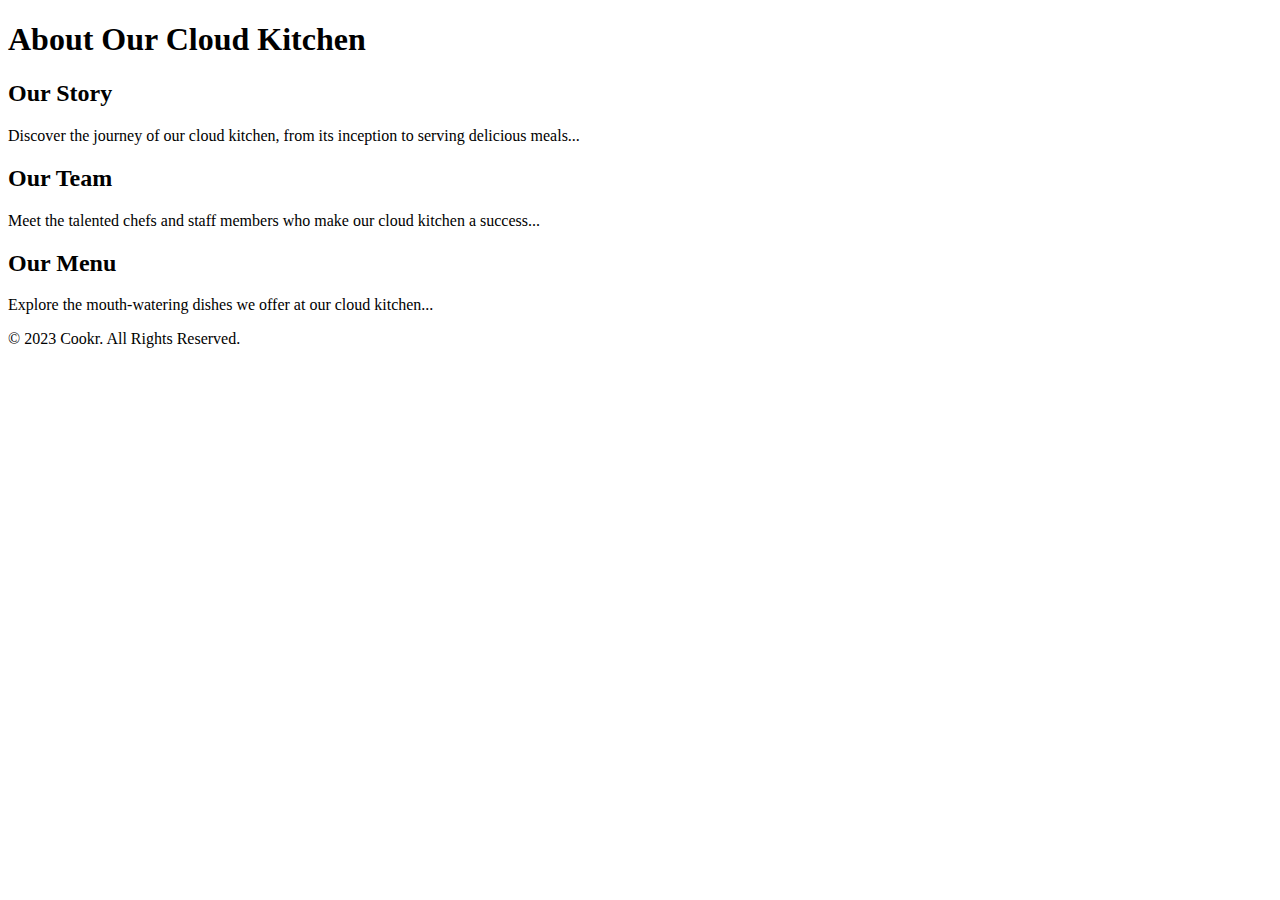
<file: about us.html>
<!DOCTYPE html>
<html lang="en">
<head>
    <meta charset="UTF-8">
    <meta http-equiv="X-UA-Compatible" content="IE=edge">
    <meta name="viewport" content="width=device-width, initial-scale=1.0">
    <title>About Our Cloud Kitchen</title>
</head>
<body>
    <header>
        <h1>About Our Cloud Kitchen</h1>
    </header>
    <main>
        <section>
            <h2>Our Story</h2>
            <p>Discover the journey of our cloud kitchen, from its inception to serving delicious meals...</p>
        </section>
        <section>
            <h2>Our Team</h2>
            <p>Meet the talented chefs and staff members who make our cloud kitchen a success...</p>
        </section>
        <section>
            <h2>Our Menu</h2>
            <p>Explore the mouth-watering dishes we offer at our cloud kitchen...</p>
        </section>
    </main>
    <footer>
        <p>&copy; 2023 Cookr. All Rights Reserved.</p>
    </footer>
</body>
</html>
</file>
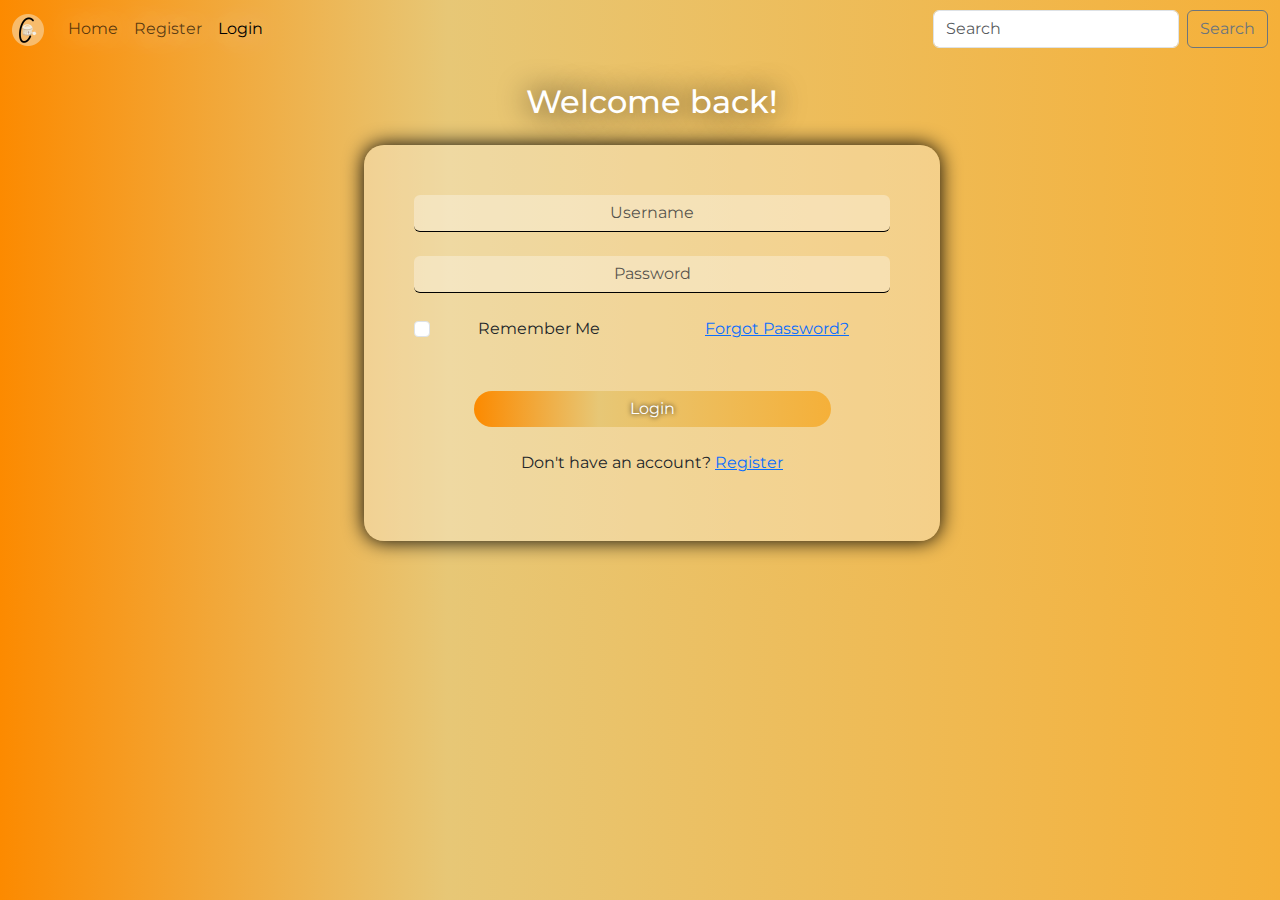
<file: login.html>
<!DOCTYPE html>
<html lang="en">
<head>
    <meta charset="UTF-8">
    <meta name="viewport" content="width=device-width, initial-scale=1.0">
    <title>Cookr-Login</title>
    <link href="https://cdn.jsdelivr.net/npm/bootstrap@5.3.3/dist/css/bootstrap.min.css" rel="stylesheet" integrity="sha384-QWTKZyjpPEjISv5WaRU9OFeRpok6YctnYmDr5pNlyT2bRjXh0JMhjY6hW+ALEwIH" crossorigin="anonymous">
    <link href="stylereg.css" rel="stylesheet">
    <link rel="apple-touch-icon" sizes="180x180" href="img/fav/apple-touch-icon.png">
<link rel="icon" type="image/png" sizes="32x32" href="img/fav/favicon-32x32.png">
<link rel="icon" type="image/png" sizes="16x16" href="img/fav/favicon-16x16.png">
<link rel="manifest" href="img/fav/site.webmanifest">
  </head>
    <nav class="navbar navbar-expand-lg bg-body-tertiary mb-4">
      <div class="container-fluid">
        <a class="navbar-brand" href="#"><img src="img/fav/favicon-32x32.png"></a>
        <button class="navbar-toggler" type="button" data-bs-toggle="collapse" data-bs-target="#navbarSupportedContent" aria-controls="navbarSupportedContent" aria-expanded="false" aria-label="Toggle navigation">
          <span class="navbar-toggler-icon"></span>
        </button>
        <div class="collapse navbar-collapse" id="navbarSupportedContent">
          <ul class="navbar-nav me-auto mb-2 mb-lg-0">
            <li class="nav-item">
              <a class="nav-link " aria-current="page" href="index.html">Home</a>
            </li>
            <li class="nav-item">
              <a class="nav-link " href="register.html">Register</a>
            </li>
            <li class="nav-item">
              <a class="nav-link active" href="#">Login</a>
            </li>
          </ul>
          <form class="d-flex" role="search">
            <input class="form-control me-2" type="search" placeholder="Search" aria-label="Search">
            <button class="btn btn-outline-secondary" type="submit">Search</button>
          </form>
        </div>
      </div>
    </nav>


  <div class="container">
    <div class="container ">
      <h2 class="mb-4 text-center">Welcome back!</h2>
      <form class="regform mb-5 text-center">
        <div class="mb-4 ">
         
          <input type="text" class="form-control data-in text-center" id="Username" aria-describedby="userNameHelp" placeholder="Username">
        </div>
        <div class="mb-4">
          <input type="password" class="form-control data-in text-center" id="password" placeholder="Password">
        </div>
        <div class="mb-4 row">
            <div class="col-md-6">
              <div class="form-check">
                <input class="form-check-input" type="checkbox" id="rememberMe" name="rememberMe">
                <label class="form-check-label" for="rememberMe">
                  Remember Me
                </label>
              </div>
            </div>
            <div class="col-md-6 text-md-right">
              <a href="#">Forgot Password?</a>
            </div>
          </div>
        <button type="submit" class="btn submit-btn btn-primary mt-4 mb-3">Login</button>
        <div><p class="text-center mt-2">Don't have an account? <a href="register.html">Register</a></p></div>
      </form>
    </div>
  </div>

  <link rel="stylesheet" href="stylereg.css">


<body>


<script src="https://cdn.jsdelivr.net/npm/bootstrap@5.3.3/dist/js/bootstrap.bundle.min.js" integrity="sha384-YvpcrYf0tY3lHB60NNkmXc5s9fDVZLESaAA55NDzOxhy9GkcIdslK1eN7N6jIeHz" crossorigin="anonymous"></script>
</body>
</html>
</file>
<file: stylereg.css>
@import url('https://fonts.googleapis.com/css2?family=Poppins:wght@300&display=swap');
@import url('https://fonts.googleapis.com/css2?family=Montserrat:ital,wght@0,100..900;1,100..900&family=Poppins:ital,wght@0,200;0,400;1,200&display=swap');
body{
    background: linear-gradient(90deg, rgb(252, 138, 0) 0%, rgb(231, 199, 118) 35%, rgb(245, 176, 57) 100%);
    font-family: "Montserrat", sans-serif;
  font-optical-sizing: auto;
  font-weight: 400;
  font-style: normal;
}

.navbar{
    background: linear-gradient(90deg, rgb(252, 138, 0) 0%, rgb(231, 199, 118) 35%, rgb(245, 176, 57) 100%);
    
    text-shadow: white 0px 0px 30px;
}

.container{
    align-items: center;
    width: 600px;
}
 
.regform{
    background-color: rgba(255, 255, 255, 0.322);
    padding: 50px;
    border-radius: 20px;
    
    box-shadow: black 0px 0px 20px;
}

.data-in{
    border-bottom: 1px solid black !important;
    border: none;
    background-color: rgba(255, 255, 255, 0.322);
}

.submit-btn{
    background: linear-gradient(90deg, rgb(252, 138, 0) 0%, rgb(231, 199, 118) 35%, rgb(245, 176, 57) 100%);
    border-radius: 50px;
    border: none;
    width: 75%;
    color: white;
    align-content: center;
    text-shadow: black 0px 0px 5px;
    font-style: bold;
}

h2{
    color: white;
    text-shadow: black 0px 0px 30px;
}
</file>
